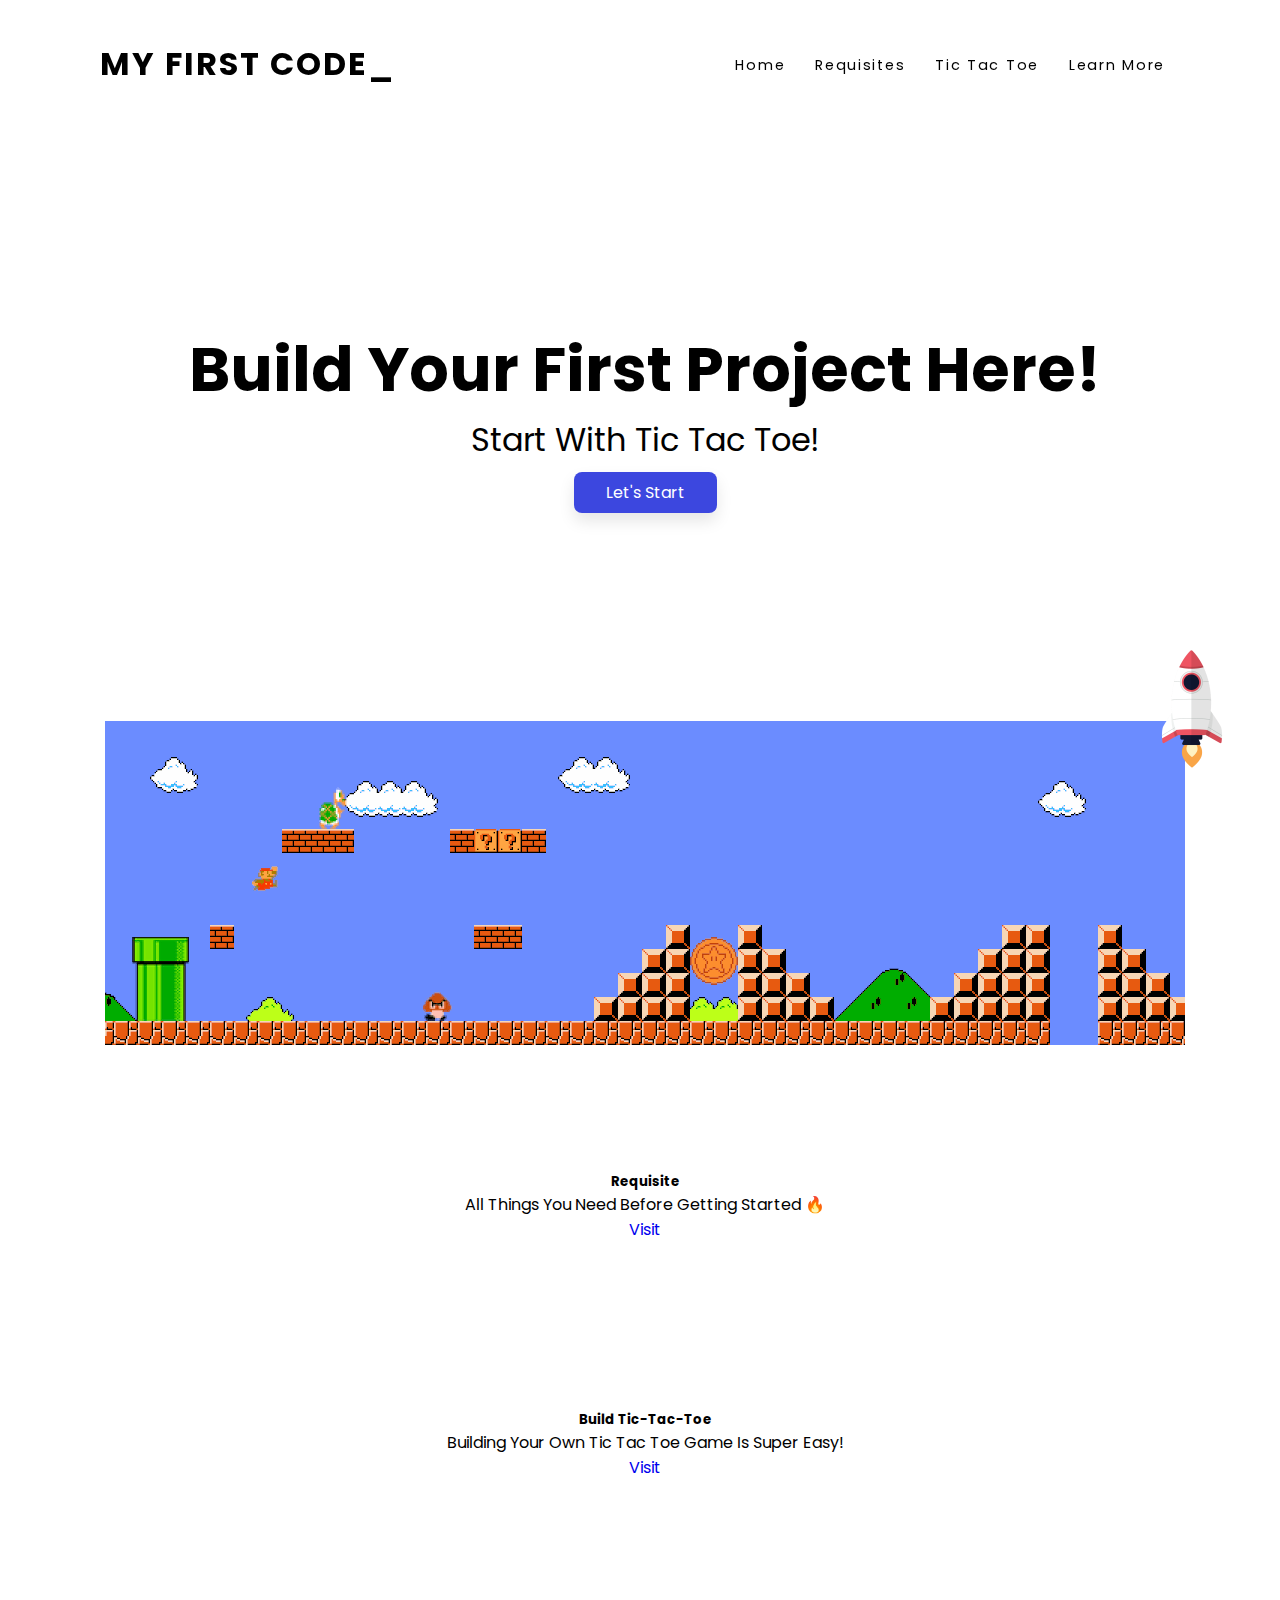
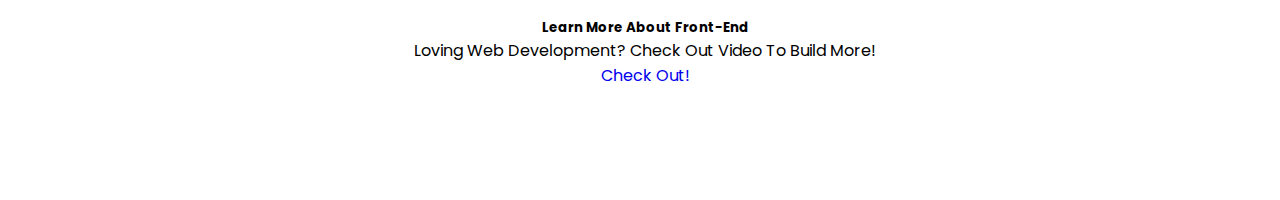
<file: index.html>
<!DOCTYPE html>
<html lang="en">
<head>
    <meta charset="UTF-8">
    <meta http-equiv="X-UA-Compatible" content="IE=edge">
    <meta name="viewport" content="width=device-width, initial-scale=1.0">
    <!-- styling -->
    <link rel="stylesheet" type="text/css" href="style.css" />
    <link href="https://cdn.jsdelivr.net/npm/bootstrap@5.1.3/dist/css/bootstrap.min.css" rel="stylesheet" integrity="sha384-1BmE4kWBq78iYhFldvKuhfTAU6auU8tT94WrHftjDbrCEXSU1oBoqyl2QvZ6jIW3" crossorigin="anonymous">
    <script src="https://cdn.jsdelivr.net/npm/bootstrap@5.1.3/dist/js/bootstrap.bundle.min.js" integrity="sha384-ka7Sk0Gln4gmtz2MlQnikT1wXgYsOg+OMhuP+IlRH9sENBO0LRn5q+8nbTov4+1p" crossorigin="anonymous"></script>
    <link rel="stylesheet" href="https://cdnjs.cloudflare.com/ajax/libs/animate.css/4.0.0/animate.min.css" />
    <link href="https://cdn.jsdelivr.net/npm/bootstrap@5.1.3/dist/css/bootstrap.min.css" rel="stylesheet" integrity="sha384-1BmE4kWBq78iYhFldvKuhfTAU6auU8tT94WrHftjDbrCEXSU1oBoqyl2QvZ6jIW3" crossorigin="anonymous">


    <title>My First Code</title>

    
</head>
<header>
    <a href="#" class="logo">My First Code_</a>
     <ul>
        <li><a href="index.html">Home</a> </li>
        <li><a href="prerequisites.html">Requisites</a> </li>
        <li> <a href="ttt.html">Tic Tac Toe</a> </li>
     
        
        <li><a href="learn.html">Learn More</a> </li>
     </ul>
    </header> 
    <section class="any"></section>
    <script type="text/javascript">
        window.addEventListener("scroll", function(){
            var header = document.querySelector("header");
            header.classList.toggle("sticky", window.scrollY > 0);
        })
    </script>
<body>
    <section class="home" id="home">
    
        <div class="content">
            <h1>build your first project here!</h1>
            <h3>Start with Tic Tac Toe!</h3>
            <a href="ttt.html" class="btn">let's start</a>
        </div>
    
    </section>

    <section class="mario"> 
      <img src="images/Mario_Gameplay.gif" alt="">
    </section>

    <div class="row">
        <div class="col-sm-6">
          <div class="card">
            <div class="card-body">
              <h5 class="card-title">Requisite</h5>
              <p class="card-text">All things you need before getting started 🔥</p>
              <a href="prerequisites.html" class="btn btn-primary">Visit</a>
            </div>
          </div>
        </div>
       
      <div class="row">
        <div class="col-sm-6">
          <div class="card">
            <div class="card-body">
              <h5 class="card-title">Build Tic-Tac-Toe</h5>
              <p class="card-text">Building your own Tic Tac Toe game is super easy! </p>
              <a href="learn.html" class="btn btn-primary">Visit</a>
            </div>
          </div>
        </div>
        <div class="col-sm-6">
          <div class="card">
            <div class="card-body">
              <h5 class="card-title">Learn more about front-end

              </h5>
              <p class="card-text">Loving Web Development? Check out video to build more!</p>
              <a href="learn.html" class="btn btn-primary">Check Out!</a>
            </div>
          </div>
        </div>
      </div>

      <!-- footer -->
      


    <a href="#home" class="scroll-top">
        <img src="images/scroll-img.png" alt="">
    </a>
</body>
</html>
</file>
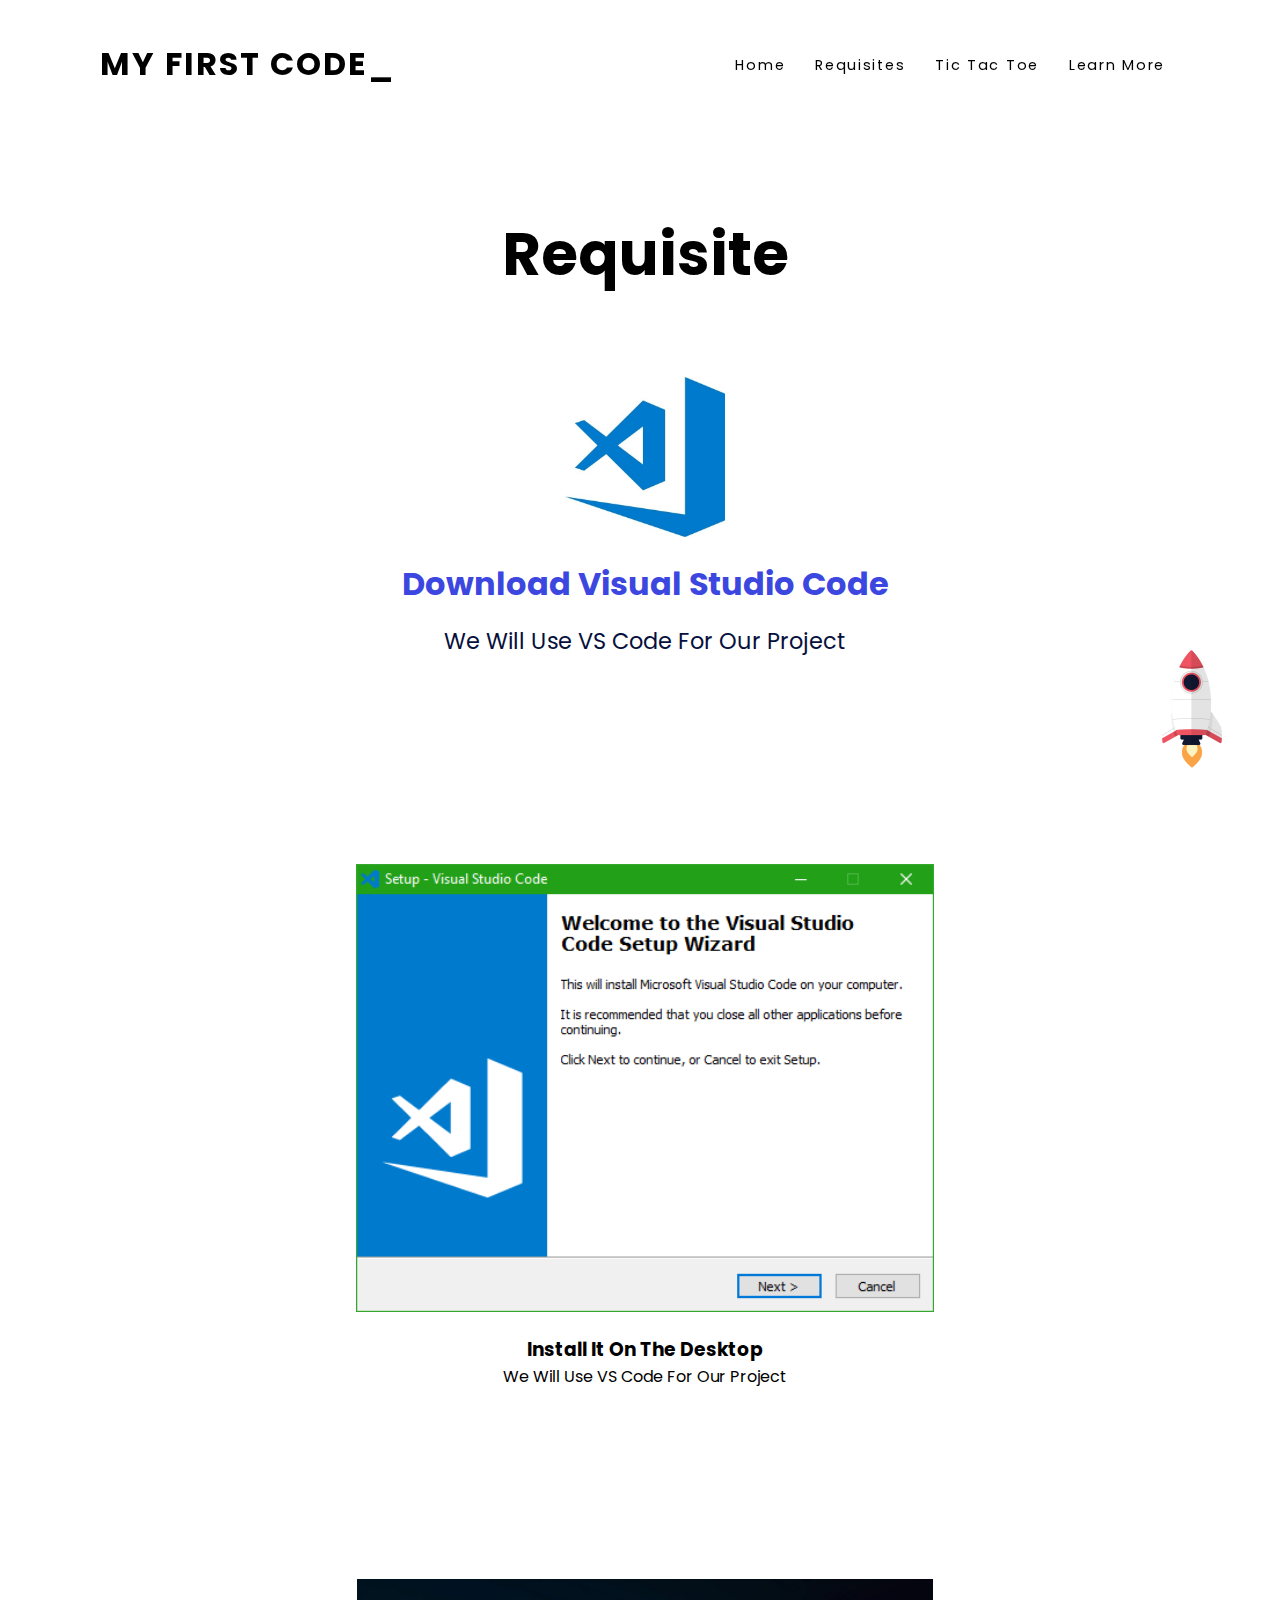
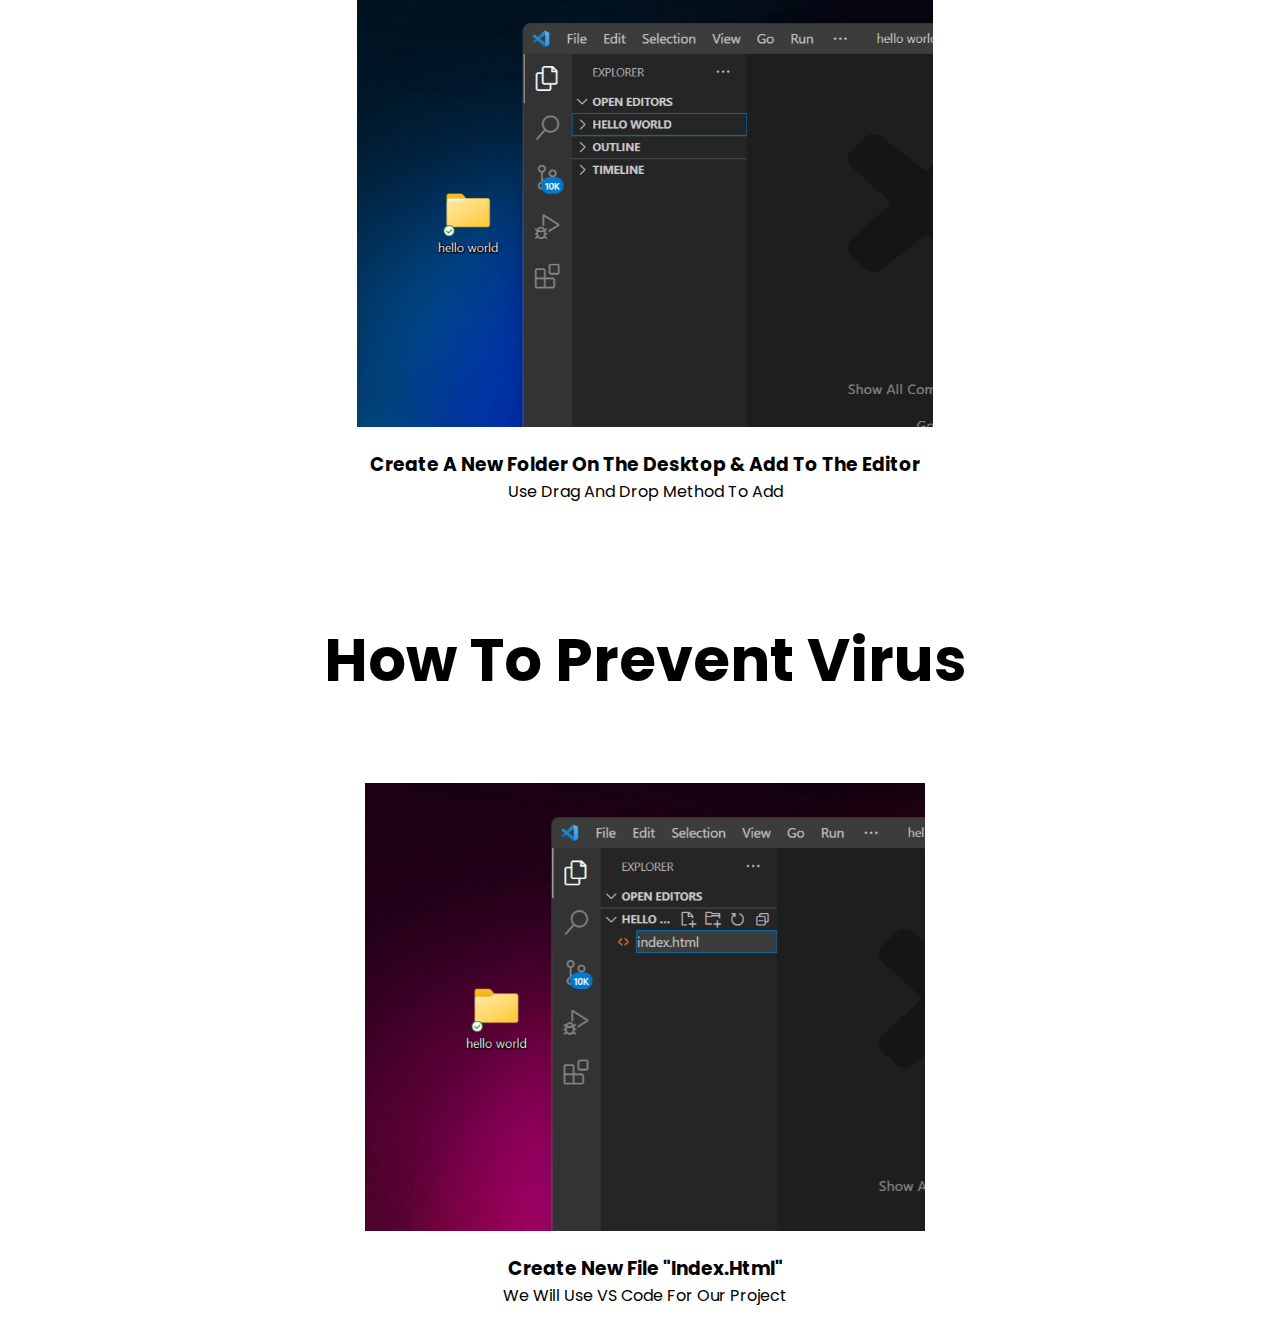
<file: prerequisites.html>
<!DOCTYPE html>
<html lang="en">
<head>
    <meta charset="UTF-8">
    <meta http-equiv="X-UA-Compatible" content="IE=edge">
    <meta name="viewport" content="width=device-width, initial-scale=1.0">
    <!-- styling -->
    <link rel="stylesheet" type="text/css" href="style.css" />
    <link href="https://cdn.jsdelivr.net/npm/bootstrap@5.1.3/dist/css/bootstrap.min.css" rel="stylesheet" integrity="sha384-1BmE4kWBq78iYhFldvKuhfTAU6auU8tT94WrHftjDbrCEXSU1oBoqyl2QvZ6jIW3" crossorigin="anonymous">
    <script src="https://cdn.jsdelivr.net/npm/bootstrap@5.1.3/dist/js/bootstrap.bundle.min.js" integrity="sha384-ka7Sk0Gln4gmtz2MlQnikT1wXgYsOg+OMhuP+IlRH9sENBO0LRn5q+8nbTov4+1p" crossorigin="anonymous"></script>
    <link rel="stylesheet" href="https://cdnjs.cloudflare.com/ajax/libs/animate.css/4.0.0/animate.min.css" />
    <link href="https://cdn.jsdelivr.net/npm/bootstrap@5.1.3/dist/css/bootstrap.min.css" rel="stylesheet" integrity="sha384-1BmE4kWBq78iYhFldvKuhfTAU6auU8tT94WrHftjDbrCEXSU1oBoqyl2QvZ6jIW3" crossorigin="anonymous">


    <title>My First Code | Requisite</title>
</head>
<header>
    <a href="#" class="logo">My First Code_</a>
     <ul>
        <li><a href="index.html">Home</a> </li>
        <li><a href="prerequisites.html">Requisites</a> </li>
        <li> <a href="ttt.html">Tic Tac Toe</a> </li>
     
        
        <li><a href="learn.html">Learn More</a> </li>
     </ul>
    </header> 
    <section class="any"></section>
    <script type="text/javascript">
        window.addEventListener("scroll", function(){
            var header = document.querySelector("header");
            header.classList.toggle("sticky", window.scrollY > 0);
        })
    </script>
<body>
    <section class="prevent" id="prevent">
    
        <h1 class="heading"> requisite </h1>
    
        <div class="box-container">
    
            <div class="box">
                <a href="https://code.visualstudio.com/download">
                <img src="images/vscd.jpg" alt="">
                <h3>Download Visual Studio Code</h3>
                <p>we will use VS Code for our project</p>
                </a>
            </div>
    
        </div>
    
    </section>
    <section class="prevent" id="prevent">
    
        
    
        <div class="box-container">
    
            <div class="box2">
             
                <img src="images/installvscode.png" alt="">
                <h3>Install it on the desktop</h3>
                <p>we will use VS Code for our project</p>
              
            </div>
    
        </div>
    
    </section>
    <section class="prevent" id="prevent">
    
        
    
        <div class="box-container">
    
            <div class="box2">
                
                <img src="images/drag1.png" alt="">
                <h3>create a new folder on the desktop & add to the editor</h3>
                <p>use drag and drop method to add</p>
                
            </div>
    
        </div>
    
    </section>
    <section class="prevent" id="prevent">
    
        <h1 class="heading"> how to prevent virus </h1>
    
        <div class="box-container">
    
            <div class="box2">
                
                <img src="images/drag2.png" alt="">
                <h3>create new file "index.html"</h3>
                <p>we will use VS Code for our project</p>
               
            </div>
    
        </div>
    
    </section>
    
    

   <a href="index.html" class="scroll-top">
    <img src="images/scroll-img.png" alt="">
</a>
</body>
</html>
</file>
<file: style.css>
@import url('https://fonts.googleapis.com/css?family=Poppins:200,300,400,500,600,700,800,900&display=swap');

:root{
    --blue:#3c47df;
    --dark-blue:rgb(6, 16, 61);
}
*{
    font-family: 'Poppins', sans-serif;
    margin: 0;padding: 0;
    box-sizing: border-box;
    text-decoration: none;
    outline: none;
    border: none;
    text-transform: capitalize;
    transition: all .3s cubic-bezier(.38,1.15,.7,1.12);
}

*::selection{
  background: var(--dark-blue);
  color: #fff;
  }
  main {
    background-color:white;
    text-align: center;
}


section{
  padding-top: 80px;
 
}

body{
  padding-left: 70px;
  padding-right: 60px;
  min-height: 200vh;
  overflow-x: hidden;
  text-align: center;
  padding-top: 50px;
  
 }

header{
  position:fixed;
  top: 0;
  left: 0;
  width: 100%;
  display: flex;
  justify-content: space-between;
  align-items: center;
  transition: 0.6s;
  padding: 40px 100px;
  z-index: 100000;
    }
  header.sticky{
    padding: 5px 100px;
    background: rgb(5, 4, 48);
  }
  header .logo{
    position: relative;
    font-weight: 700;
    color: #000;
    text-decoration: none;
    font-size: 2em;
    text-transform: uppercase;
    letter-spacing: 2px;
    transition: 0.6s;
  }

  header ul{
    position: relative;
    display: flex;
    justify-content: center;
    align-items: center;
   }
   header ul li{
     position: relative;
     list-style: none;
      }

      header ul li a{
        position: relative;
        margin: 0 15px;
        text-decoration: none;
        color: #000;
        letter-spacing: 1.7px;
        font-weight:500px ;
        font-size: 0.9rem;
      }
      
      header.sticky .logo,
      header.sticky ul li a{
        color: #fff;
      }
      
    

      .home .content{
        text-align: center;
        padding-top: 7rem;
        padding-bottom: 8rem;
    }
    
    .home .content h1{
        font-size: 3.9rem;
       
    }
    
    .home .content h3{
        font-size: 2rem;
        
        font-weight: normal;
    }
    
    .home .content .btn{
        display: inline-block;
        padding:.5rem 2rem;
        color:#fff;
        background:var(--blue);
        border-radius: .5rem;
        box-shadow: 0 .5rem 1rem rgba(0,0,0,.1);
        margin-top: 0.5rem;
        font-size: 1.8rem;
    }
    
    .home .content .btn:hover{
        background:var(--dark-blue);
    }
    .home .content .btn{
        display: inline-block;
        padding:.5rem 2rem;
        color:#fff;
        background:var(--blue);
        border-radius: .5rem;
        box-shadow: 0 .5rem 1rem rgba(0,0,0,.1);
        margin-top: 0.5rem;
        font-size: 1rem;
    }
    
    .home .content .btn:hover{
        background:var(--dark-blue);
    }
    
        

    
.prevent .box-container{
  display: flex;
  align-items: center;
  justify-content: center;
  flex-wrap: wrap;
}

.prevent .box-container .box{
  flex:1 1 30rem;
  border-radius: .5rem;
  margin:1rem;
  padding:1rem;
  text-align: center;
  text-decoration: none;
  color: #000;
}
.prevent .box-container .box2{
  flex:1 1 30rem;
  border-radius: .5rem;
  margin:1rem;
  padding:1rem;
  text-align: center;
}

.prevent .box-container .box img{
  height:12rem;
  padding:1rem;
}
.prevent .box-container .box2 img{
  height:30rem;
  padding:1rem;
}

.prevent .box-container .box h3{
  color:var(--blue);
  font-size: 2rem;
}

.prevent .box-container .box p{
  color:var(--dark-blue);
  font-size: 1.4rem;
  padding:1rem;
  text-decoration: none;
}

.prevent .box-container .box:hover{
  box-shadow: 0 .5rem 1rem rgba(0,0,0,.1);
}


.scroll-top{
  position: fixed;
  bottom:7.5rem; right:1.5rem;
  z-index: 1000;
}

.col-sm-6{
  padding-bottom: 3rem;
  padding-left: 4rem;
  padding-right: 4rem;
}




.carousel {
  background: #EEE;
}

.carousel-cell {
  width: 66%;
  height: 200px;
  margin-right: 10px;
  background: #8C8;
  border-radius: 5px;
  counter-increment: gallery-cell;
}

/* cell number */
.carousel-cell:before {
  display: block;
  text-align: center;
  content: counter(gallery-cell);
  line-height: 200px;
  font-size: 80px;
  color: white;
}


 footer{
  background-color: #000;
  margin-left: -100px;
  margin-right: -100px;
  color: gainsboro;
  margin-top: 100px;
  list-style:none;
  padding: 50px;
  font-size: 1rem;
bottom: 0;
margin-right: -q000px;
}
.scroll-top img{
  width:8rem;
  animation: float 3s linear infinite;
}



.text-boxes{
  height: 100%;
  width: 100%;
  display: flex;
  flex-direction: column;
  align-items: center;
  padding: 0 30px;
  margin-bottom: 60px;
}
.text-boxes .text-box{
  height: 380px;
  max-width: 660px;
  width: 100%;
  margin: 55px 0;
}
.text-boxes .text-box .topic{
  font-size: 18px;
  font-weight: 600;
  color: #265df2;
  margin: 4px;
}
.text-boxes .text-box textarea{
  height: 100%;
  width: 100%;
  padding: 30px;
  font-size: 15px;
  font-weight: 400;
  outline: none;
  border: 1px solid #265df2;
  border-radius: 8px;
  background: #e7edfe;
}
.text-box textarea::-webkit-scrollbar{
  display: none;
}
.text-boxes .text-box button{
  height: 45px;
  width: 155px;
  color: #fff;
  background: #265df2;
  outline: none;
  border: none;
  border-radius: 8px;
  font-size: 17px;
  font-weight: 400;
  margin: 8px 0;
  cursor: pointer;
  transition: all 0.4s ease;
}
.text-boxes .text-box button:hover{
  background: #0e4bf1;
}
@media (max-width: 400px) {
  .text-boxes .text-box button{
    width: 100%;
  }
}

h1{
  font-size: 3.7rem;
  text-align: center;
}

.card-img{
  
  
  align-items: center;
}

div{
  padding-top: 30px;
}
.ttt{
  background-color: rgb(252, 225, 225);
  padding: 30px;
 
}

.mario img {
  align-items: center;
}
</file>
